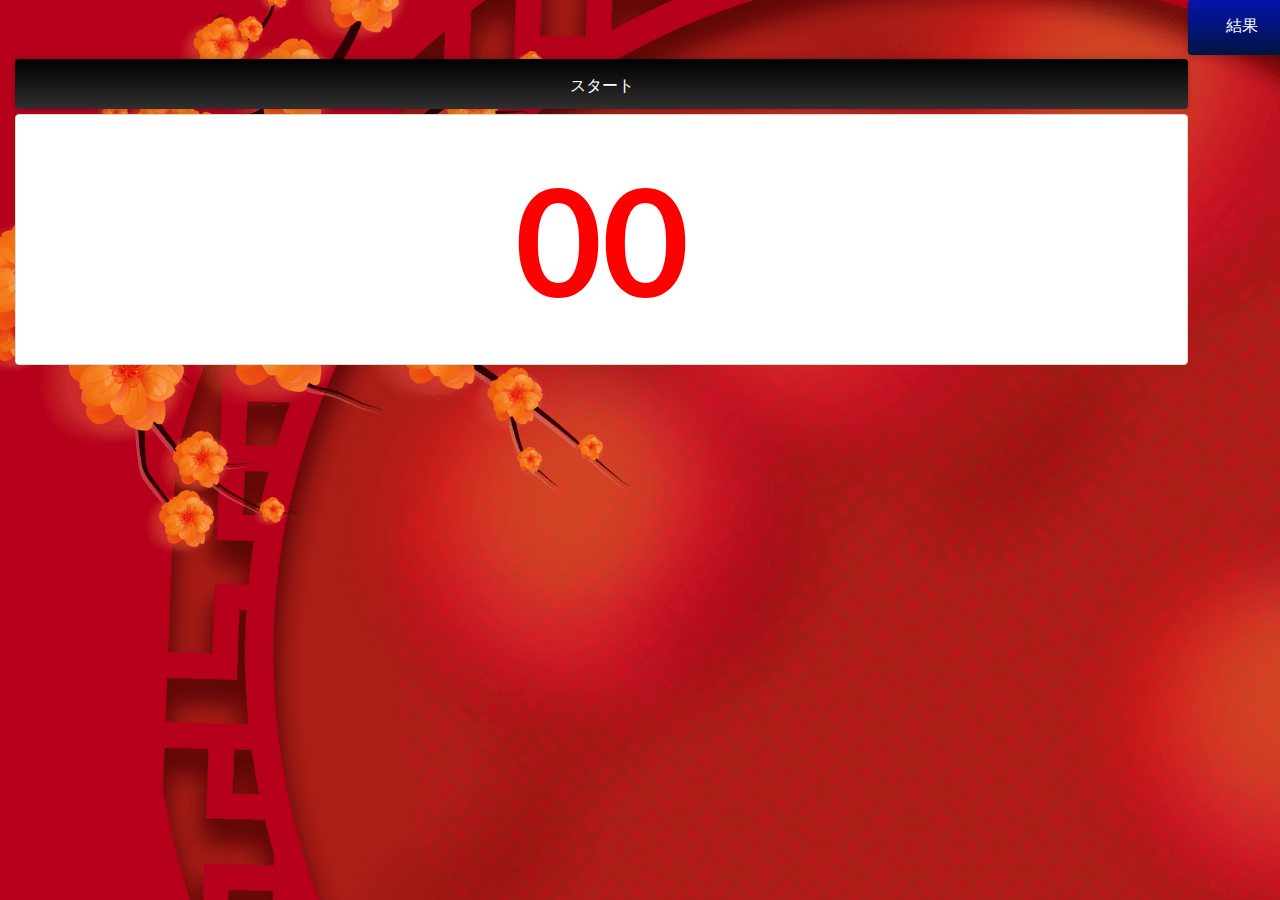
<file: Random.html>
<!DOCTYPE html>

<html lang="en">

<head>
    <meta charset="UTF-8" />
    <meta name="viewport" content="width=device-width, initial-scale=1.0" />
    <meta http-equiv="X-UA-Compatible" content="ie=edge" />
    <title>Random Number</title>

    <!-- bootstrap css file link -->
    <link rel="stylesheet" href="assets/css/bootstrap.min.css" />
    <link rel="stylesheet" href="assets/css/style.css?v=1.03" />
</head>

<body>
    <section class="">
        <div class="container-fluid">
            <div class="row">
                <div class="col-11">
                    <div class="col-lg-12" style="height: 100%; padding-top: 5%; border-color: #333">
                        <div class="frm-group">
                            <button style="
                    cursor: pointer;
                    width: 100%;
                    border-radius: 4px;
                    color: white;
                    background-image: -webkit-linear-gradient(
                      90deg,
                      #2f2f2f 0%,
                      #000000 100%,
                      rgb(0 0 0) 100%
                    );
                  " class="cmn-btn" id="randomizeBtn" onclick="generateRandom()">
                  スタート
                </button>
                        </div>
                        <div class="alert alert-success text-center hide" role="alert" id="output" style="
                  margin-top: 5px;
                  font-weight: bold;
                  background-color: #ffffff;
                  color: red;
                  font-size: 150px;
                ">
                            00
                        </div>
                    </div>
                </div>
                <div class="col-1">
                    <table border="1" id="table">
                        <div class="frm-group">
                            <p style="
                    cursor: pointer;
                    width: 100%;
                    border-radius: 4px;
                    color: white;
                    background-image: -webkit-linear-gradient(
                      90deg,
                      #021342 0%,
                      #0415ad 100%,
                      rgb(11, 4, 99) 100%
                    );
                  " class="cmn-btn" id="#">
                                結果
                            </p>
                        </div>
                        <tbody class="alert alert-success text-center hide" id="results-body" style="color: red; font-weight: bold; font-size: 35px; text-align: center;"></tbody>
                    </table>
                </div>
            </div>
        </div>
    </section>
    <script src="./script.js"></script>
    <!-- bootstrap js file link -->
    <script src="assets/js/bootstrap.min.js"></script>
    <!-- main js file link -->
    <!-- <script src="assets/js/main.js"></script> -->
</body>

</html>
</file>
<file: assets/css/style.css>
/* 
    Table of content
=========================
1)  header-section css
2)  banner-section css
3)  main-section css
4)  features-area css
5)  next-draw-area css
6)  step-section css
7)  buy-lotterty-section
8)  latest-lottery-result css
9)  top-jackpot-winner-section css
10) testimonial-section css
11) work-with-app-section css
12) affiliate-section css
13) payment-system-section css
14) blog-section css
15) inner-page-banner css
16) about-us-section css
17) counter-section css
18) choose-us-section css
19) team-section css
20) faq-section css
21) registration-block css
22) login-section css
23) subscribe-section css
24) apply-section css
25) check-lottery-section css
26) contact-section css
27) map-section css
28) error-section css
29) footer-section css
*/

@import url('reset.css');
@import url('global.css');

/* The popup form - hidden by default */

body {
    background-image: url("/img/background.png");
}

.form-container-close {
    text-align: right;
    margin-top: -10px;
    margin-right: -10px;
    height: 10px;
}

.form-close {
    background: #ff00005c;
    border: none;
    color: white;
    border-radius: 3px;
    font-weight: bold;
    padding: 3px 12px;
    z-index: 10000;
    width: 35px;
    cursor: pointer;
}

.form-popup {
    display: none;
    z-index: 99;
    position: fixed;
    width: 100vw;
    height: 100vh;
    background: rgb(0 0 0 / 74%);
    top: 0px;
    left: 0px;
    overflow: auto;
}


/* Add styles to the form container */

.form-container {
    margin: auto;
    width: 450px;
    margin-top: 7%;
    border-radius: 3px;
    background-color: #f1f1f1;
    padding: 10px;
}


/* Full-width input fields */

.form-container input[type=text],
.form-container input[type=password] {
    width: 100%;
    padding: 7px 15px;
    margin: 5px 0 22px 0;
    border: none;
    background: #f1f1f1;
}


/* When the inputs get focus, do something */

.form-container input[type=text]:focus,
.form-container input[type=password]:focus {
    background-color: #ddd;
    outline: none;
}


/* Set a style for the submit/login button */

.form-container .btn {
    background-color: #0f9915;
    color: white;
    padding: 7px 20px;
    border: none;
    cursor: pointer;
    width: 100%;
    margin-bottom: 10px;
    opacity: 0.8;
}


/* Add a red background color to the cancel button */

.form-container .cancel {
    background-color: red;
}


/* Add some hover effects to buttons */

.form-container .btn:hover,
.open-button:hover {
    opacity: 1;
}


/*desktop*/

@media (min-width: 1131px) {
    .form-container {
        width: 450px;
        margin-top: 20%;
        height: 180px;
    }
}


/*ipad*/

@media(max-width: 1130px) and (min-width: 767px) {
    .form-container {
        width: 450px;
        margin-top: 35%;
        height: 180px;
    }
}


/*phone*/

@media(max-width: 766px) {
    .form-container {
        width: 90%;
        margin-top: 45%;
        height: 180px;
    }
}


/*  header-section css start */

.header-section {
    background-color: #000000;
}


/* menu css  */

.header-bottom {
    background-color: transparent;
}

.navbar {
    padding: 0;
}

.site-logo,
.site-title {
    display: block;
    font-size: 36px;
    line-height: 1;
}

.site-title::first-letter {
    color: var(--main-color);
    font-weight: 700;
}

li.menu_has_children:after {
    position: absolute;
    content: "\f107";
    top: 30px;
    right: 2px;
    color: #ffffff;
    font-family: 'FontAwesome';
    z-index: -10;
    -webkit-transition: all 0.3s;
    -o-transition: all 0.3s;
    transition: all 0.3s;
    z-index: 2;
}

li.menu_has_children:hover:after {
    transform: rotate(-180deg);
    -webkit-transform: rotate(-180deg);
    -moz-transform: rotate(-180deg);
    -ms-transform: rotate(-180deg);
    -o-transform: rotate(-180deg);
}

.main-menu li {
    position: relative;
}

.main-menu>li:last-child .sub-menu {
    left: auto;
    right: 0;
}

.main-menu li a {
    text-transform: capitalize;
    font-weight: 600;
    padding: 15px 18px;
    display: inline-block;
    font-size: 16px;
    color: #ffffff;
    transition: all 0.3s;
    -webkit-transition: all 0.3s;
    -moz-transition: all 0.3s;
    -ms-transition: all 0.3s;
    -o-transition: all 0.3s;
}

.main-menu li a i {
    margin-right: 5px;
}

.main-menu li.active>a,
.main-menu li a:hover {
    color: var(--second-color);
}

.main-menu>li:last-child a {
    padding-right: 0;
}

.sub-menu {
    position: absolute;
    left: -20px;
    top: 125%;
    background-color: #ffffff;
    -webkit-box-shadow: 0px 18px 54px -8px rgba(0, 0, 0, 0.15);
    box-shadow: 0px 18px 54px -8px rgba(0, 0, 0, 0.15);
    width: 190px;
    z-index: 999;
    padding: 15px 0;
    transition: all 0.3s;
    -webkit-transition: all 0.3s;
    -moz-transition: all 0.3s;
    -ms-transition: all 0.3s;
    -o-transition: all 0.3s;
    opacity: 0;
    visibility: hidden;
    border-top: 2px solid var(--main-color);
}

.main-menu li:hover>.sub-menu {
    top: 100%;
    opacity: 1;
    visibility: visible;
}

.sub-menu li a {
    padding: 10px 30px;
    display: block;
    color: #333333;
}

.sub-menu li a:hover {
    background-color: rgba(40, 125, 253, 0.08);
}

.sub-menu li.menu_has_children:after {
    position: absolute;
    content: "\f105";
    top: 6px;
    right: 30px;
}

.sub-menu li .sub-menu {
    position: absolute;
    top: 0;
    left: 95%;
    opacity: 0;
    visibility: hidden;
    transition: all 0.3s;
    -webkit-transition: all 0.3s;
    -moz-transition: all 0.3s;
    -ms-transition: all 0.3s;
    -o-transition: all 0.3s;
}

.sub-menu li:hover .sub-menu {
    opacity: 1;
    visibility: visible;
    left: 100%;
    top: 0;
}

.navbar-toggler {
    position: relative;
    display: inline-block;
    padding: 15px 20px;
    border-radius: 0;
    -webkit-border-radius: 0;
    -moz-border-radius: 0;
    -ms-border-radius: 0;
    -o-border-radius: 0;
    border: none;
}

.navbar-toggler:focus {
    outline: none;
    border: none;
}

.menu-toggle {
    position: relative;
    display: block;
    width: 35px;
    height: 20px;
    background: transparent;
    border-top: 2px solid #ffffff;
    border-bottom: 2px solid #ffffff;
    color: var(--primary-color);
    font-size: 0;
    -webkit-transition: all 0.25s ease-in-out;
    -o-transition: all 0.25s ease-in-out;
    transition: all 0.25s ease-in-out;
}

.menu-toggle:before,
.menu-toggle:after {
    content: '';
    display: block;
    width: 100%;
    height: 2px;
    position: absolute;
    top: 50%;
    left: 50%;
    background: #ffffff;
    -webkit-transform: translate(-50%, -50%);
    -ms-transform: translate(-50%, -50%);
    transform: translate(-50%, -50%);
    transition: -webkit-transform 0.25s ease-in-out;
    -webkit-transition: -webkit-transform 0.25s ease-in-out;
    -o-transition: -webkit-transform 0.25s ease-in-out;
    transition: transform 0.25s ease-in-out;
    -moz-transition: -webkit-transform 0.25s ease-in-out;
    -ms-transition: -webkit-transform 0.25s ease-in-out;
}

span.is-active {
    border-color: transparent;
}

span.is-active:before {
    -webkit-transform: translate(-50%, -50%) rotate(45deg);
    -ms-transform: translate(-50%, -50%) rotate(45deg);
    transform: translate(-50%, -50%) rotate(45deg);
}

span.is-active:after {
    -webkit-transform: translate(-50%, -50%) rotate(-45deg);
    -ms-transform: translate(-50%, -50%) rotate(-45deg);
    transform: translate(-50%, -50%) rotate(-45deg);
}

span.menu-toggle:hover {
    color: #ffffff;
}

span.is-active {
    border-color: transparent;
}

span.is-active:before {
    -webkit-transform: translate(-50%, -50%) rotate(45deg);
    -ms-transform: translate(-50%, -50%) rotate(45deg);
    transform: translate(-50%, -50%) rotate(45deg);
}

span.is-active:after {
    -webkit-transform: translate(-50%, -50%) rotate(-45deg);
    -ms-transform: translate(-50%, -50%) rotate(-45deg);
    transform: translate(-50%, -50%) rotate(-45deg);
}


/* header-section css end */


/* banner-section css start */

.banner-section {
    position: relative;
}

.banner-section::before {
    position: absolute;
    content: '';
    top: 0;
    left: 0;
    width: 100%;
    height: 100%;
    background-image: -moz-linear-gradient( 90deg, rgb(30, 60, 114) 1%, rgb(42, 82, 152) 100%);
    background-image: -webkit-linear-gradient( 90deg, #dc3545 1%, #000000 100%);
    background-image: -ms-linear-gradient( 90deg, rgb(30, 60, 114) 1%, rgb(42, 82, 152) 100%);
    -webkit-clip-path: ellipse(86% 75% at 38% 75%);
    clip-path: ellipse(61% 75% at 50% 76%);
    transform: rotate(180deg);
    -webkit-transform: rotate(180deg);
    -moz-transform: rotate(180deg);
    -ms-transform: rotate(180deg);
    -o-transform: rotate(180deg);
    z-index: -10;
}

.main-block {
    display: none;
}

.banner-content {
    padding: 110px 0;
}

.banner-content .top-title {
    color: #ffffff;
    font-size: 30px;
    text-transform: capitalize;
}

.banner-content .title {
    color: #ffffff;
    font-size: 52px;
    text-transform: capitalize;
    margin-top: 10px;
}

.banner-content p {
    color: #ececec;
    font-size: 20px;
    margin-top: 20px;
}

.banner-content .btn-area {
    margin-top: 45px;
}

.banner-content .play-btn {
    margin-left: 15px;
}

.banner-image {
    position: absolute;
    top: 95px;
    right: 205px;
    width: 635px;
    height: 653px;
}

.banner-image div[class*="element"] {
    position: absolute;
    opacity: 0;
    transition-duration: 0.7s;
}

.banner-image .element-1 {
    top: 90px;
    left: -46px;
    transition-delay: 1.7s;
}

.banner-image .element-2 {
    top: 93px;
    left: 220px;
    transition-delay: .7s;
}

.banner-image .element-3 {
    top: 345px;
    left: 30px;
    transition-delay: 1s;
}

.banner-image .element-4 {
    bottom: -5px;
    left: 0;
    transition-delay: 1.7s;
}

.banner-image .element-5 {
    top: 80px;
    right: 86px;
    transition-delay: 1.7s;
}

.banner-image .element-6 {
    top: 40px;
    right: 65px;
    transition-delay: 1s;
}

.banner-image .element-7 {
    top: 10px;
    right: 44px;
    transition-delay: 1.5s;
}

.banner-image .element-8 {
    top: 0;
    left: 20px;
    transition-delay: 1.2s;
}

.banner-image .element-9 {
    top: 20px;
    right: 85px;
    transition-delay: 1s;
}

.banner-image.active div[class*="element"] {
    opacity: 1;
}

.banner-image.active .element-1 {
    top: 113px;
    left: -46px;
    z-index: 1;
}

.banner-image.active .element-2 {
    top: 93px;
    left: 201px;
    z-index: 6;
}

.element-hungnh {
    margin-top: 110px;
}

.banner-image.active .element-3 {
    top: 345px;
    left: -18px;
    z-index: 1;
}

.banner-image.active .element-4 {
    bottom: -5px;
    left: 15px;
    z-index: 1;
}

.banner-image.active .element-5 {
    top: 32px;
    right: 86px;
    z-index: 5;
}

.banner-image.active .element-6 {
    top: 68px;
    right: 65px;
    z-index: 2;
}

.banner-image.active .element-7 {
    top: 48px;
    right: 44px;
    z-index: 1;
}

.banner-image.active .element-8 {
    top: 0;
    left: 0;
    z-index: 9;
}

.banner-image.active .element-9 {
    top: 20px;
    right: 125px;
    z-index: 1;
}


/* banner-section css end */


/*========================
 main-section css start
 =========================*/

.main-section {
    position: relative;
    overflow: hidden;
}

.main-section .element-right {
    position: absolute;
    top: 0;
    right: -12%;
    opacity: 0;
    transition: all 0.5s;
    -webkit-transition: all 0.5s;
    -moz-transition: all 0.5s;
    -ms-transition: all 0.5s;
    -o-transition: all 0.5s;
}

.main-section .element-right.active {
    right: 0;
    opacity: 1;
}


/* features-area css start */

.features-area {
    padding-top: 130px;
    padding-bottom: 115px;
    position: relative;
}

.features-area .element-left {
    position: absolute;
    top: 0;
    left: -10%;
    opacity: 0;
    transition: all 0.3s;
    -webkit-transition: all 0.3s;
    -moz-transition: all 0.3s;
    -ms-transition: all 0.3s;
    -o-transition: all 0.3s;
}

.features-area .element-left.active {
    left: 0;
    opacity: 1;
}

.features-area .section-header {
    margin-bottom: 45px;
}

.features-item .icon {
    font-size: 52px;
}

.features-item .icon img {
    height: 60px;
}

.features-item .content {
    margin-top: 10px;
}

.features-item .content .title {
    text-transform: capitalize;
}


/* features-area css end */


/* next-draw-area css start */

.next-draw-area {
    padding-top: 145px;
    padding-bottom: 265px;
    position: relative;
}

.next-draw-area .element-left .main-thumb {
    display: none;
}

.next-draw-area .element-left {
    width: 810px;
    height: 678px;
    position: absolute;
    top: 25px;
    left: 0;
}

.next-draw-area .element-left div[class*="el"] {
    position: absolute;
}

.next-draw-area .element-left .el-1 {
    top: 0;
    left: 0;
}

.next-draw-area .element-left .el-2 {
    left: 55px;
    top: 15px;
    animation: elementFlow 2s infinite;
    -webkit-animation: elementFlow 2s infinite;
}

@keyframes elementFlow {
    0% {
        opacity: 1;
        transform: scale(1);
        -webkit-transform: scale(1);
        -moz-transform: scale(1);
        -ms-transform: scale(1);
        -o-transform: scale(1);
    }
    75% {
        opacity: 0.8;
        transform: scale(0.9);
        -webkit-transform: scale(0.9);
        -moz-transform: scale(0.9);
        -ms-transform: scale(0.9);
        -o-transform: scale(0.9);
    }
    100% {
        opacity: 1;
        transform: scale(1);
        -webkit-transform: scale(1);
        -moz-transform: scale(1);
        -ms-transform: scale(1);
        -o-transform: scale(1);
    }
}

.next-draw-area .element-left .el-3 {
    left: 290px;
    top: 0;
    animation: elementFlow2 2s infinite;
    -webkit-animation: elementFlow2 2s infinite;
}

@keyframes elementFlow2 {
    0% {
        opacity: 1;
        transform: scale(1);
        -webkit-transform: scale(1);
        -moz-transform: scale(1);
        -ms-transform: scale(1);
        -o-transform: scale(1);
    }
    75% {
        opacity: 0.8;
        transform: scale(0.9);
        -webkit-transform: scale(0.9);
        -moz-transform: scale(0.9);
        -ms-transform: scale(0.9);
        -o-transform: scale(0.9);
    }
    100% {
        opacity: 1;
        transform: scale(1);
        -webkit-transform: scale(1);
        -moz-transform: scale(1);
        -ms-transform: scale(1);
        -o-transform: scale(1);
    }
}

.next-draw-area .element-left .el-4 {
    right: 30px;
    bottom: 175px;
    z-index: 2;
    animation: blockBounce 2s infinite;
    -webkit-animation: blockBounce 2s infinite;
}

@keyframes blockBounce {
    0% {
        bottom: 175px;
    }
    25% {
        bottom: 185px;
    }
    50% {
        bottom: 195px;
    }
    75% {
        bottom: 185px;
    }
    100% {
        bottom: 175px;
    }
}

.next-draw-area .element-left .el-5 {
    right: 25px;
    bottom: 150px;
    z-index: 1;
    animation: shadowPluse 2s infinite;
    -webkit-animation: shadowPluse 2s infinite;
}

@keyframes shadowPluse {
    0% {
        transform: scale(1);
        -webkit-transform: scale(1);
        -moz-transform: scale(1);
        -ms-transform: scale(1);
        -o-transform: scale(1);
    }
    25% {
        transform: scale(0.9);
        -webkit-transform: scale(0.9);
        -moz-transform: scale(0.9);
        -ms-transform: scale(0.9);
        -o-transform: scale(0.9);
    }
    50% {
        transform: scale(0.8);
        -webkit-transform: scale(0.8);
        -moz-transform: scale(0.8);
        -ms-transform: scale(0.8);
        -o-transform: scale(0.8);
    }
    75% {
        transform: scale(0.9);
        -webkit-transform: scale(0.9);
        -moz-transform: scale(0.9);
        -ms-transform: scale(0.9);
        -o-transform: scale(0.9);
    }
    100% {
        transform: scale(1);
        -webkit-transform: scale(1);
        -moz-transform: scale(1);
        -ms-transform: scale(1);
        -o-transform: scale(1);
    }
}

.next-draw-area .element-left .el-6 {
    right: 195px;
    bottom: 60px;
    z-index: 2;
    animation: ringRounded 2s infinite;
    -webkit-animation: ringRounded 2s infinite;
}

@keyframes ringRounded {
    0% {
        transform: rotate(0deg);
        -webkit-transform: rotate(0deg);
        -moz-transform: rotate(0deg);
        -ms-transform: rotate(0deg);
        -o-transform: rotate(0deg);
    }
    100% {
        transform: rotate(360deg);
        -webkit-transform: rotate(360deg);
        -moz-transform: rotate(360deg);
        -ms-transform: rotate(360deg);
        -o-transform: rotate(360deg);
    }
}

.next-draw-area .element-left .el-7 {
    right: 204px;
    bottom: 34px;
    z-index: 1;
}

.next-draw-area .element-left .el-8 {
    left: 265px;
    bottom: 45px;
    z-index: 2;
    animation: blockBounce2 1.5s infinite;
    -webkit-animation: blockBounce2 1.5s infinite;
}

@keyframes blockBounce2 {
    0% {
        bottom: 45px;
    }
    25% {
        bottom: 55px;
    }
    50% {
        bottom: 65px;
    }
    75% {
        bottom: 55px;
    }
    100% {
        bottom: 45px;
    }
}

.next-draw-area .element-left .el-9 {
    left: 271px;
    bottom: 30px;
    z-index: 1;
    animation: shadowPluse2 1.5s infinite;
    -webkit-animation: shadowPluse2 1.5s infinite;
}

@keyframes shadowPluse2 {
    0% {
        transform: scale(1);
        -webkit-transform: scale(1);
        -moz-transform: scale(1);
        -ms-transform: scale(1);
        -o-transform: scale(1);
    }
    25% {
        transform: scale(0.9);
        -webkit-transform: scale(0.9);
        -moz-transform: scale(0.9);
        -ms-transform: scale(0.9);
        -o-transform: scale(0.9);
    }
    50% {
        transform: scale(0.8);
        -webkit-transform: scale(0.8);
        -moz-transform: scale(0.8);
        -ms-transform: scale(0.8);
        -o-transform: scale(0.8);
    }
    75% {
        transform: scale(0.9);
        -webkit-transform: scale(0.9);
        -moz-transform: scale(0.9);
        -ms-transform: scale(0.9);
        -o-transform: scale(0.9);
    }
    100% {
        transform: scale(1);
        -webkit-transform: scale(1);
        -moz-transform: scale(1);
        -ms-transform: scale(1);
        -o-transform: scale(1);
    }
}

.next-draw-area .element-right-top {
    position: absolute;
    top: 0;
    right: 130px;
}

.next-draw-area .element-right-bottom {
    position: absolute;
    right: 160px;
    bottom: 0;
}

.next-draw-content p {
    margin-top: 30px;
}

.nex-jackpot {
    margin-top: 45px;
    padding: 30px 30px;
    background-color: #ffffff;
    box-shadow: 0px 0px 15px 0px rgba(0, 0, 0, 0.2);
    border-radius: 4px;
    -webkit-border-radius: 4px;
    -moz-border-radius: 4px;
    -ms-border-radius: 4px;
    -o-border-radius: 4px;
}

.nex-jackpot .title {
    text-transform: capitalize;
    margin-bottom: 10px;
}

.nex-jackpot .title .next-jackpot-amount {
    font-family: var(--heading-font);
    color: var(--heading-color);
    font-size: 24px;
    font-weight: 700;
    margin-left: 30px;
}

#clock div {
    text-align: center;
    display: inline-block;
    vertical-align: middle;
    border-radius: 5px;
    -webkit-border-radius: 5px;
    -moz-border-radius: 5px;
    -ms-border-radius: 5px;
    -o-border-radius: 5px;
    width: 75px;
}

#clock div+div {
    margin-left: 5px;
}

#clock div span {
    font-size: 30px;
    color: #000;
    font-family: var(--heading-font);
    font-weight: 600;
    display: inline-block;
}

#clock div p {
    font-size: 16px;
    color: #434b52;
}

.next-jackpot-wrapper .btn-area .cmn-btn {
    width: 140px;
}


/* next-draw-area css end */


/* step-section css start */

.step-section {
    padding-top: 141px;
    padding-bottom: 130px;
    position: relative;
}

.step-section .element-left {
    position: absolute;
    top: 0;
    left: 0;
}

.step-item {
    padding: 30px 30px 30px 115px;
    background-color: #ffffff;
    box-shadow: 0 0 15px -1px rgba(0, 0, 0, 0.15);
    position: relative;
    margin-left: 15px;
    z-index: 9;
}

.item-number {
    position: absolute;
    top: 50%;
    left: -15px;
    width: 95px;
    height: 110px;
    margin-top: -55px;
    z-index: 99;
    background-image: -moz-linear-gradient( 90deg, rgb(1, 141, 239) 0%, rgb(0, 184, 234) 100%, rgb(255, 237, 0) 100%);
    background-image: -webkit-linear-gradient( 90deg, rgb(1, 141, 239) 0%, rgb(0, 184, 234) 100%, rgb(255, 237, 0) 100%);
    background-image: -ms-linear-gradient( 90deg, rgb(1, 141, 239) 0%, rgb(0, 184, 234) 100%, rgb(255, 237, 0) 100%);
    text-align: center;
    line-height: 110px;
    font-family: var(--heading-font);
    font-weight: 700;
    font-size: 24px;
    color: #ffffff;
    box-shadow: 0 0 15px -2px rgba(0, 0, 0, 0.15);
    border-radius: 0 5px 5px 0;
    -webkit-border-radius: 0 5px 5px 0;
    -moz-border-radius: 0 5px 5px 0;
    -ms-border-radius: 0 5px 5px 0;
    -o-border-radius: 0 5px 5px 0;
    transition: all 0.3s;
    -webkit-transition: all 0.3s;
    -moz-transition: all 0.3s;
    -ms-transition: all 0.3s;
    -o-transition: all 0.3s;
}

.step-section .row div[class*="col"]:nth-child(2) .step-item .item-number {
    background-image: -moz-linear-gradient( 90deg, rgb(0, 184, 234) 0%, rgb(255, 44, 156) 0%, rgb(255, 94, 167) 100%);
    background-image: -webkit-linear-gradient( 90deg, rgb(0, 184, 234) 0%, rgb(255, 44, 156) 0%, rgb(255, 94, 167) 100%);
    background-image: -ms-linear-gradient( 90deg, rgb(0, 184, 234) 0%, rgb(255, 44, 156) 0%, rgb(255, 94, 167) 100%);
}

.step-section .row div[class*="col"]:nth-child(2) .step-item .item-number::before {
    border-top-color: #850047;
}

.step-section .row div[class*="col"]:nth-child(2) .step-item .item-number::after {
    border-top-color: #850047;
}

.step-section .row div[class*="col"]:nth-child(3) .step-item .item-number {
    background-image: -moz-linear-gradient( 90deg, rgb(249, 136, 34) 0%, rgb(255, 168, 52) 100%, rgb(253, 218, 0) 100%);
    background-image: -webkit-linear-gradient( 90deg, rgb(249, 136, 34) 0%, rgb(255, 168, 52) 100%, rgb(253, 218, 0) 100%);
    background-image: -ms-linear-gradient( 90deg, rgb(249, 136, 34) 0%, rgb(255, 168, 52) 100%, rgb(253, 218, 0) 100%);
}

.step-section .row div[class*="col"]:nth-child(3) .step-item .item-number::before {
    border-top-color: #855d00;
}

.step-section .row div[class*="col"]:nth-child(3) .step-item .item-number::after {
    border-top-color: #855d00;
}

.item-number::before {
    position: absolute;
    content: '';
    top: -15px;
    left: 0px;
    width: 0;
    height: 0;
    border-top: 15px solid #0652dd;
    border-left: 15px solid transparent;
    border-bottom: 0px solid transparent;
    transform: rotate(90deg);
    -webkit-transform: rotate(90deg);
    -moz-transform: rotate(90deg);
    -ms-transform: rotate(90deg);
    -o-transform: rotate(90deg);
}

.item-number::after {
    position: absolute;
    content: '';
    bottom: -15px;
    left: 0px;
    width: 0;
    height: 0;
    border-top: 15px solid #0652dd;
    border-left: 15px solid transparent;
    border-bottom: 0px solid transparent;
    transform: rotate(0deg);
    -webkit-transform: rotate(0deg);
    -moz-transform: rotate(0deg);
    -ms-transform: rotate(0deg);
    -o-transform: rotate(0deg);
}

.step-item .icon {
    font-size: 68px;
}

.step-section .row div[class*="col"]:nth-child(1) .step-item .icon {
    color: #0652dd;
}

.step-section .row div[class*="col"]:nth-child(2) .step-item .icon {
    color: #ff2c9c;
}

.step-section .row div[class*="col"]:nth-child(3) .step-item .icon {
    color: #ffa434;
}

.step-item .content .title {
    text-transform: capitalize;
}


/* step-section css end */


/*========================
 main-section css end
 =========================*/


/* buy-lotterty-section css start */

.select-number-area {
    padding: 30px 30px;
    padding-bottom: 3px;
    background-color: rgb(244, 244, 252);
    box-shadow: 0px 0px 15px 0px rgba(0, 0, 0, 0.2);
    border-radius: 4px;
    -webkit-border-radius: 4px;
    -moz-border-radius: 4px;
    -ms-border-radius: 4px;
    -o-border-radius: 4px;
}

.select-number-area .title {
    text-transform: capitalize;
    margin-bottom: 1px;
    text-align: center;
}

.number-list {
    display: -ms-flexbox;
    display: flex;
    -ms-flex-wrap: wrap;
    flex-wrap: wrap;
    margin: -3px -3px;
    justify-content: center;
}

.number-list li {
    width: 36px;
    height: 36px;
    margin: 3px 3px;
    background-color: var(--main-color);
    color: #ffffff;
    text-align: center;
    cursor: pointer;
    line-height: 36px;
    border-radius: 3px;
    -webkit-border-radius: 3px;
    -moz-border-radius: 3px;
    -ms-border-radius: 3px;
    -o-border-radius: 3px;
}

.number-list li.active {
    background-color: var(--second-color);
}

.select-number-area .btn-area {
    text-align: center;
    margin: 30px -10px 0 -10px;
}

.select-number-area .btn-area button {
    margin: 0 10px;
}

.number-selected-area .checkbox span:not(.cr) {
    margin: 0 15px;
    position: relative;
    font-weight: 500;
}

.number-selected-area .checkbox span.system {
    margin-left: 0;
}

.number-selected-area .checkbox span:not(.cr)::before {
    position: absolute;
    content: "\f068";
    font-family: 'FontAwesome';
    top: 10px;
    right: -20px;
    font-size: 7px;
}

.number-selected-area .checkbox span:last-child::before {
    display: none;
}

.selected-number-box {
    background-color: rgb(244, 244, 252);
    box-shadow: 0px 0px 15px 0px rgba(0, 0, 0, 0.2);
    padding: 30px 30px;
    margin-top: 30px;
    width: 70%;
    border-radius: 4px;
    -webkit-border-radius: 4px;
    -moz-border-radius: 4px;
    -ms-border-radius: 4px;
    -o-border-radius: 4px;
}

.selected-number-list {
    display: -ms-flexbox;
    display: flex;
    -ms-flex-wrap: wrap;
    flex-wrap: wrap;
    margin: -3px -3px;
    justify-content: center;
}

.selected-number-list li {
    width: 36px;
    height: 36px;
    margin: 3px 3px;
    background-color: var(--main-color);
    color: #ffffff;
    text-align: center;
    cursor: pointer;
    line-height: 36px;
    border-radius: 3px;
    -webkit-border-radius: 3px;
    -moz-border-radius: 3px;
    -ms-border-radius: 3px;
    -o-border-radius: 3px;
}

.number-selected-area .btn-area {
    margin-top: 30px;
    margin-left: -10px;
    margin-right: -10px;
}

.number-selected-area .btn-area .cmn-btn {
    margin: 0 10px;
}


/* buy-lotterty-section css end */


/* latest-lottery-result css start */

.lottery-result-table-area {
    border: 1px solid #ececec;
    overflow: hidden;
    border-radius: 5px;
    -webkit-border-radius: 5px;
    -moz-border-radius: 5px;
    -ms-border-radius: 5px;
    -o-border-radius: 5px;
}

.number-result-list {
    display: -ms-flexbox;
    display: flex;
    -ms-flex-wrap: wrap;
    flex-wrap: wrap;
    margin: -3px -3px;
    justify-content: center;
}

.number-result-list li {
    width: 36px;
    height: 36px;
    margin: 3px 3px;
    background-color: var(--main-color);
    color: #ffffff;
    text-align: center;
    line-height: 36px;
    border-radius: 3px;
    -webkit-border-radius: 3px;
    -moz-border-radius: 3px;
    -ms-border-radius: 3px;
    -o-border-radius: 3px;
}

.latest-lottery-result table thead th {
    text-transform: capitalize;
    padding: 10px 15px;
    text-align: center;
    background-color: var(--main-color);
    color: #ffffff;
}

.latest-lottery-result table thead th+th {
    border-left: 1px solid rgba(236, 236, 236, 0.2);
}

.latest-lottery-result table tbody tr:nth-child(odd) {
    background-color: #f8f8f8;
}

.latest-lottery-result table tbody tr:nth-child(even) {
    background-color: #ffffff;
}

.latest-lottery-result table tbody td {
    padding: 20px 15px;
    text-align: center;
    color: #434b52;
}

.latest-lottery-result table tbody td+td {
    border-left: 1px solid #ececec;
}

.lottery-result-table-area~.btn-area {
    margin-top: 30px;
    margin-left: auto;
}

#show[disabled] {
    position: relative;
    font-size: 0;
    cursor: not-allowed;
}

#show[disabled]::before {
    position: absolute;
    content: "Ar data nai";
    font-size: 16px;
    left: 50%;
    transform: translateX(-50%);
    -webkit-transform: translateX(-50%);
    -moz-transform: translateX(-50%);
    -ms-transform: translateX(-50%);
    -o-transform: translateX(-50%);
}


/* latest-lottery-result css end */


/* top-jackpot-winner-section css start */

.winner-single {
    margin-bottom: 30px;
}

.winner-single .thumb {
    position: relative;
    max-width: 258px;
    max-height: 222px;
    overflow: hidden;
    display: inline-block;
    -webkit-mask-repeat: no-repeat;
    mask-repeat: no-repeat;
    -webkit-mask-size: 100% 100%;
    mask-size: 100% 100%;
    -webkit-mask-image: url('../images/winner-img-shape.png');
    mask-image: url('../images/winner-img-shape.png');
    -webkit-mask-position: center center;
    mask-position: center center;
}

.winner-single .thumb::before {
    position: absolute;
    content: '';
    top: 0;
    left: 0;
    width: 100%;
    height: 100%;
    background-color: #000000;
    opacity: 0;
    transition: all 0.3s;
    -webkit-transition: all 0.3s;
    -moz-transition: all 0.3s;
    -ms-transition: all 0.3s;
    -o-transition: all 0.3s;
}

.winner-single:hover .thumb::before {
    opacity: 0.35;
}

.winner-single .thumb::after {
    position: absolute;
    content: '';
    bottom: 0;
    left: 0;
    background-image: url('../images/winner-img-shape2.png');
    width: 100%;
    height: 0;
    transition: all 0.3s;
    -webkit-transition: all 0.3s;
    -moz-transition: all 0.3s;
    -ms-transition: all 0.3s;
    -o-transition: all 0.3s;
    transition-delay: 0.3s;
}

.winner-single:hover .thumb::after {
    transition-delay: 0.3s;
    height: 50%;
}

.winner-single .content {
    margin-top: 10px;
}

.winner-single .content .name {
    text-transform: capitalize;
}

.winner-single .thumb .social-links {
    position: absolute;
    bottom: -50px;
    left: 50%;
    z-index: 9;
    transform: translateX(-50%);
    -webkit-transform: translateX(-50%);
    -moz-transform: translateX(-50%);
    -ms-transform: translateX(-50%);
    -o-transform: translateX(-50%);
    transition: all 0.3s;
    -webkit-transition: all 0.3s;
    -moz-transition: all 0.3s;
    -ms-transition: all 0.3s;
    -o-transition: all 0.3s;
}

.winner-single:hover .thumb .social-links {
    bottom: 10px;
    transition-delay: 0.6s;
}

.winner-single .thumb .social-links li a {
    display: block;
    padding: 5px 5px;
}

.winner-single .thumb .social-links li a:hover {
    color: #ffffff;
}


/* top-jackpot-winner-section css end */


/* testimonial-section css start */

.testimonial-section {
    position: relative;
}

.testimonial-section .elements-wrapper {
    position: absolute;
    top: 150px;
    left: 5px;
    width: 405px;
    height: 515px;
}

.testimonial-section .elements-wrapper div[class*="element"] {
    position: absolute;
    left: 50%;
    background-image: -moz-linear-gradient( 90deg, rgb(30, 60, 114) 1%, rgb(42, 82, 152) 100%);
    background-image: -webkit-linear-gradient( 90deg, rgb(30, 60, 114) 1%, rgb(42, 82, 152) 100%);
    background-image: -ms-linear-gradient( 90deg, rgb(30, 60, 114) 1%, rgb(42, 82, 152) 100%);
    opacity: 0.102;
    transform: translateX(-50%) rotate(45deg);
    -webkit-transform: translateX(-50%) rotate(45deg);
    -moz-transform: translateX(-50%) rotate(45deg);
    -ms-transform: translateX(-50%) rotate(45deg);
    -o-transform: translateX(-50%) rotate(45deg);
    border-radius: 25px;
    -webkit-border-radius: 25px;
    -moz-border-radius: 25px;
    -ms-border-radius: 25px;
    -o-border-radius: 25px;
    transition: all 0.5s;
    -webkit-transition: all 0.5s;
    -moz-transition: all 0.5s;
    -ms-transition: all 0.5s;
    -o-transition: all 0.5s;
}

.testimonial-section .elements-wrapper .element-1 {
    width: 124px;
    height: 124px;
    top: 0;
}

.testimonial-section .elements-wrapper .element-2 {
    width: 200px;
    height: 200px;
    top: 0;
}

.testimonial-section .elements-wrapper .element-3 {
    width: 315px;
    height: 315px;
    top: 0;
}

.testimonial-section .elements-wrapper.active .element-2 {
    top: 45px;
}

.testimonial-section .elements-wrapper.active .element-3 {
    top: 135px;
}

.testimonial-section .section-header {
    margin-bottom: 45px;
}

.testimonial-single {
    margin: 15px 15px;
    padding: 30px 30px;
    background-color: rgb(255, 255, 255);
    box-shadow: 0px 0px 7px 0px rgba(0, 158, 239, 0.35);
    border-radius: 4px;
    -webkit-border-radius: 4px;
    -moz-border-radius: 4px;
    -ms-border-radius: 4px;
    -o-border-radius: 4px;
}

.testimonial-single .thumb2 {
    width: 25%;
    height: 25%;
    overflow: hidden;
    margin: auto;
}

.testimonial-single .thumb {
    width: 60px;
    height: 60px;
    overflow: hidden;
    border-radius: 50%;
    -webkit-border-radius: 50%;
    -moz-border-radius: 50%;
    -ms-border-radius: 50%;
    -o-border-radius: 50%;
}

.testimonial-single .details {
    padding-left: 30px;
}

.testimonial-single .details .name {
    text-transform: capitalize;
}

.testimonial-single .details .designation {
    font-size: 14px;
    color: var(--second-color);
    text-transform: capitalize;
}

.testimonial-single .content {
    margin-top: 20px;
}

.testimonial-section .owl-stage-outer {
    padding-bottom: 30px;
}

.testimonial-section .owl-dots {
    display: flex;
    justify-content: center;
    align-items: center;
}

.testimonial-section .owl-dots .owl-dot {
    margin: 0 5px;
}

.testimonial-section .owl-dots button.owl-dot span {
    width: 7px;
    height: 7px;
    display: block;
    background-color: #666666;
    border-radius: 999px;
    -webkit-border-radius: 999px;
    -moz-border-radius: 999px;
    -ms-border-radius: 999px;
    -o-border-radius: 999px;
    transition: all 0.3s;
    -webkit-transition: all 0.3s;
    -moz-transition: all 0.3s;
    -ms-transition: all 0.3s;
    -o-transition: all 0.3s;
}

.testimonial-section .owl-dots button.owl-dot.active span {
    width: 25px;
    background-color: var(--second-color);
}


/* testimonial-section css end */


/* work-with-app-section css start */

.work-with-app-section {
    position: relative;
}

.work-with-app-section .element-shape {
    position: absolute;
    top: -15px;
    right: 0;
}

.element-tablet {
    position: absolute;
    top: 225px;
    right: 0;
}

.element-phone {
    position: absolute;
    top: 225px;
    right: 605px;
}

.work-with-app-item {
    margin-top: 30px;
}

.work-with-app-item {
    padding: 30px 30px;
    align-items: center;
    border: 1px solid #cccccc;
    background-color: #ffffff;
    border-radius: 5px;
    -webkit-border-radius: 5px;
    -moz-border-radius: 5px;
    -ms-border-radius: 5px;
    -o-border-radius: 5px;
    transition: all 0.3s;
    -webkit-transition: all 0.3s;
    -moz-transition: all 0.3s;
    -ms-transition: all 0.3s;
    -o-transition: all 0.3s;
}

.work-with-app-item:hover {
    border-color: transparent;
    background-color: rgb(255, 255, 255);
    box-shadow: 0px 0px 7px 0px rgba(0, 158, 239, 0.35);
}

.work-with-app-item .icon {
    width: 60px;
    height: 60px;
    text-align: center;
    line-height: 60px;
    font-size: 36px;
    background-color: #ffffff;
    color: var(--second-color);
    box-shadow: 0px 0px 15px 0px rgba(0, 156, 239, 0.2);
    border-radius: 50%;
    -webkit-border-radius: 50%;
    -moz-border-radius: 50%;
    -ms-border-radius: 50%;
    -o-border-radius: 50%;
    transition: all 0.3s;
    -webkit-transition: all 0.3s;
    -moz-transition: all 0.3s;
    -ms-transition: all 0.3s;
    -o-transition: all 0.3s;
}

.work-with-app-item:hover .icon {
    background-color: var(--second-color);
    color: #ffffff;
    animation: jello 700ms ease;
    -webkit-animation: jello 700ms ease;
}

.work-with-app-item .content {
    -ms-flex: 0 0 calc(100% - 60px);
    flex: 0 0 calc(100% - 60px);
    max-width: calc(100% - 60px);
    padding-left: 20px;
}

.work-with-app-section .btn-area {
    margin-top: 30px;
}

.work-with-app-section .btn-area a+a {
    margin-left: 30px;
}


/* work-with-app-section css end */


/* affiliate-section css start */

.affiliate-section {
    position: relative;
}

.affiliate-section .element-shape {
    position: absolute;
    top: 0;
    left: 0;
}

.affiliate-item {
    margin-top: 30px;
}

.affiliate-item .icon {
    -ms-flex: 0 0 50px;
    flex: 0 0 50px;
    width: 50px;
    min-width: 50px;
    max-width: 50px;
    height: 50px;
    min-height: 50px;
    background-color: var(--main-color);
    text-align: center;
    line-height: 50px;
    font-size: 30px;
    color: #ffffff;
    border-radius: 3px;
    -webkit-border-radius: 3px;
    -moz-border-radius: 3px;
    -ms-border-radius: 3px;
    -o-border-radius: 3px;
    transition: all 0.3s;
    -webkit-transition: all 0.3s;
    -moz-transition: all 0.3s;
    -ms-transition: all 0.3s;
    -o-transition: all 0.3s;
}

.affiliate-item:hover .icon {
    background-color: var(--second-color);
    border-radius: 50%;
    -webkit-border-radius: 50%;
    -moz-border-radius: 50%;
    -ms-border-radius: 50%;
    -o-border-radius: 50%;
}

.affiliate-item .content {
    -ms-flex: 0 0 calc(100% - 50px);
    flex: 0 0 calc(100% - 50px);
    max-width: calc(100% - 50px);
    padding: 0 30px;
}

.affiliate-item .content .title a {
    text-transform: capitalize;
    transition: all 0.3s;
    -webkit-transition: all 0.3s;
    -moz-transition: all 0.3s;
    -ms-transition: all 0.3s;
    -o-transition: all 0.3s;
}

.affiliate-item:hover .content .title a {
    color: var(--second-color);
}


/* affiliate-section css end */


/* payment-system-section css start */

.payment-system-section {
    position: relative;
    overflow: hidden;
}

.payment-system-section .element-shape {
    position: absolute;
    top: 20px;
    right: 0;
    z-index: 1;
    ;
}

.payment-system-section .element-man-circle {
    position: absolute;
    top: 150px;
    right: 0;
    z-index: 2;
}

.payment-system-content .title {
    margin-bottom: 25px;
}

.payment-system-content p {
    margin-top: 15px;
}

.payment-system-slider {
    margin-top: 50px;
}

.payment-system-slider .payment-system-single-slide img {
    width: auto;
}

.payment-system-slider .owl-stage {
    display: flex;
    align-items: center;
}


/* payment-system-section css end */


/* blog-section css start */

.blog-section {
    position: relative;
}

.blog-section .element-shape {
    position: absolute;
    left: 0;
    top: 25px;
}

.post-item {
    margin-bottom: 30px;
}

.post-item .thumb {
    position: relative;
}

.post-item .thumb img {
    width: 100%;
}

.post-item .thumb .post-meta {
    background-color: #2c2c4a;
    width: auto;
    position: absolute;
    bottom: 0;
    left: 0;
}

.post-item .thumb .post-meta li {
    padding: 8px 15px;
}

.post-item .thumb .post-meta li,
.post-item .thumb .post-meta li a {
    color: #ececec;
    font-weight: 400;
}

.post-item .thumb .post-meta li a:hover {
    color: var(--second-color);
}

.post-item .thumb .post-meta li a i {
    margin-right: 5px;
}

.post-item .content {
    padding-top: 25px;
}

.post-item .content p {
    margin-top: 15px;
}

.post-item .post-btn {
    text-transform: capitalize;
    text-decoration: underline;
    margin-top: 20px;
}

.post-item .post-btn:hover {
    color: var(--second-color);
}

.d-pagination {
    margin-top: 50px;
}

.d-pagination .pagination {
    border-radius: 0;
    -webkit-border-radius: 0;
    -moz-border-radius: 0;
    -ms-border-radius: 0;
    -o-border-radius: 0;
}

.d-pagination .pagination .page-item .page-link {
    border-radius: 5px;
    -webkit-border-radius: 5px;
    -moz-border-radius: 5px;
    -ms-border-radius: 5px;
    -o-border-radius: 5px;
    color: #777777;
}

.d-pagination .pagination .page-item.active a {
    background-color: var(--main-color);
    border-color: var(--main-color);
    color: #ffffff;
}

.d-pagination .pagination .page-item+.page-item {
    margin-left: 10px;
}

.blog-details-content .post-meta {
    margin-bottom: 10px;
}

.post-meta li+li {
    margin-left: 15px;
}

.post-meta li a {
    font-weight: 400;
}

.post-meta li a i {
    margin-right: 5px;
}

.blog-details-content {
    margin-top: 30px;
}

.blog-details-title {
    margin-bottom: 20px;
    text-transform: capitalize;
}

.blog-details-content p+p {
    margin-top: 15px;
}

.blog-details-content img {
    margin: 20px 0;
}

.blog-details-footer {
    margin-top: 30px;
}

.post-tags li {
    display: inline-block
}

.post-tags li+li {
    margin-left: 10px;
}

.post-tags li a {
    font-weight: 400;
    color: #434b52;
    font-family: var(--para-font);
}

.post-tags li a {
    position: relative;
}

.post-tags li a::before {
    content: ',';
    float: right;
}

.post-tags li a:last-child::before {
    display: none
}

.post-tags li a+a {
    margin-left: 5px;
}

.meta-share li {
    display: inline-block;
}

.meta-share li+li {
    margin-left: 10px;
}

.meta-share li a {
    color: #434b52;
}

.meta-share li a:hover {
    color: var(--second-color);
}

.meta-share li a+a {
    margin-left: 5px;
}

.related-post-area {
    margin-top: 50px;
}

.related-post-area .title {
    margin-bottom: 30px;
    text-transform: capitalize;
}

.comment-area,
.comment-form-wrap {
    margin-top: 50px;
}

.single-comment-wrap {
    display: -webkit-box;
    display: -ms-flexbox;
    display: flex;
    -ms-flex-wrap: wrap;
    flex-wrap: wrap;
    padding: 13px 0;
}

.block-title {
    font-family: var(--roboto);
    margin-bottom: 30px;
}

.single-comment-wrap .thumb {
    width: 80px;
    height: 80px;
    border-radius: 50%;
    -webkit-border-radius: 50%;
    -moz-border-radius: 50%;
    -ms-border-radius: 50%;
    -o-border-radius: 50%;
    overflow: hidden;
}

.single-comment-wrap .name {
    font-size: 16px;
    font-family: var(--roboto);
}

.reply-time {
    font-size: 14px;
    font-style: italic;
    font-weight: 600;
}

.single-comment-wrap .content {
    -webkit-box-flex: 0;
    -ms-flex: 0 0 calc(100% - 80px);
    flex: 0 0 calc(100% - 80px);
    max-width: calc(100% - 80px);
    padding-left: 15px;
}

.single-comment-wrap .content p {
    margin-top: 10px;
}

.reply {
    float: right;
    margin-top: -23px;
    font-family: var(--para-font);
    color: var(--para-color);
    text-transform: capitalize;
}

.reply:hover {
    color: var(--second-color-color);
}

.comment-list li ul li {
    padding-left: 90px;
}

.comment-form textarea {
    min-height: 167px;
}

.comment-form input,
.comment-form textarea,
.comment-form button {
    border-radius: 5px;
    -webkit-border-radius: 5px;
    -moz-border-radius: 5px;
    -ms-border-radius: 5px;
    -o-border-radius: 5px;
}

.widget-search-form {
    position: relative;
    border: 1px solid #ececec;
}

.widget-search-form input {
    width: 100%;
    padding: 15px 50px 15px 20px;
    border: none;
    background-color: #ffffff;
}

.widget-search-btn {
    background-color: transparent;
    border: none;
    position: absolute;
    top: 14px;
    right: 10px;
    font-size: 18px;
    color: var(--para-color);
    cursor: pointer;
    width: 35px;
    background-color: #ffffff;
}

.widget+.widget {
    margin-top: 30px;
}

.sidebar .widget:not(.widget-search-box) {
    padding: 30px;
    border: 1px solid #ececec;
}

.widget-title {
    text-transform: capitalize;
    margin-bottom: 20px;
}

.widget-categories ul li a {
    font-weight: 400;
}

.widget-categories ul li a:hover {
    color: var(--second-color);
}

.widget-categories ul li a i {
    margin-right: 10px;
}

.small-post-item {
    align-items: center;
}

.small-post-item .thumb {
    width: 60px;
    max-width: 60px;
    -ms-flex: 0 0 60px;
    flex: 0 0 60px;
    height: 60px;
    overflow: hidden;
    border-radius: 50%;
    -webkit-border-radius: 50%;
    -moz-border-radius: 50%;
    -ms-border-radius: 50%;
    -o-border-radius: 50%;
}

.small-post-item .content {
    -ms-flex: 0 0 calc(100% - 60px);
    flex: 0 0 calc(100% - 60px);
    max-width: calc(100% - 60px);
    padding-left: 15px;
}

.small-post-item .content .post-title a {
    font-size: 16px;
}

.small-post-item .post-meta {
    margin-top: 3px;
}

.small-post-item .post-meta li a {
    font-size: 14px;
}

.small-post-list .small-post-item+.small-post-item {
    margin-top: 20px;
}


/* blog-section css end */


/* inner-page-banner css start */

.inner-page-banner {
    background-image: -moz-linear-gradient( 90deg, rgb(30, 60, 114) 1%, rgb(42, 82, 152) 100%);
    background-image: -webkit-linear-gradient( 90deg, rgb(30, 60, 114) 1%, rgb(42, 82, 152) 100%);
    background-image: -ms-linear-gradient( 90deg, rgb(30, 60, 114) 1%, rgb(42, 82, 152) 100%);
    position: relative;
    overflow: hidden;
}

.inner-page-wrapper {
    padding-top: 122px;
    padding-bottom: 122px;
}

.page-title {
    font-size: 30px;
    color: #ffffff;
    text-transform: capitalize;
    margin-bottom: 15px;
}

.breadcrumb {
    background-color: transparent;
    padding: 0;
    margin: 0;
}

.breadcrumb .breadcrumb-item {
    color: #fefefe;
    text-transform: capitalize;
    font-weight: 400;
}

.breadcrumb .breadcrumb-item a {
    color: #d1d1d1;
    font-weight: 400;
    text-transform: capitalize;
}

.breadcrumb-item+.breadcrumb-item::before {
    content: "\f105";
    font-family: 'FontAwesome';
    color: #ececec;
    margin-top: 3px;
    padding-left: 4px;
    padding-right: 8px;
}


/* inner-page-banner css end */


/* about-us-section css start */

.about-content .title {
    text-transform: capitalize;
    margin-bottom: 30px;
}

.about-content p+p {
    margin-top: 20px;
}

.about-thumb-area .thumb {
    width: 87%;
    overflow: hidden;
    position: relative;
    min-height: 330px;
    max-height: 330px;
    float: left;
}

.about-thumb-area .thumb:nth-child(odd) {
    float: right;
}

.about-thumb-area .thumb:nth-child(even) {
    float: left;
    margin-top: -260px;
}

.about-thumb-area .thumb::before {
    position: absolute;
    content: '';
    top: 0;
    left: 0;
    width: 100%;
    height: 100%;
    background-color: #000000;
    opacity: 0.45;
}

.about-thumb-area .thumb img {
    width: 100%;
}

.about-thumb-area .thumb .round-video-btn i {
    margin-left: 5px;
}


/* about-us-section css end */


/* counter-section css start */

.counter-section {
    padding-top: 82px;
    padding-bottom: 98px;
    background-color: #f4f4fc;
}

.counter-item {
    margin-bottom: 30px;
}

.counter-item .counter {
    font-weight: 700;
    font-size: 40px;
    color: var(--second-color);
}

.counter-item .title {
    text-transform: capitalize;
}


/* counter-section css end */


/* choose-us-section css start */

.choose-us-section .row div[class*="col"] .choose-item {
    transition: all 0.3s;
    -webkit-transition: all 0.3s;
    -moz-transition: all 0.3s;
    -ms-transition: all 0.3s;
    -o-transition: all 0.3s;
}

.choose-us-section .row div[class*="col"] .choose-item:hover {
    background-color: #f4f4fc;
}

.choose-us-section .row div[class*="col-lg-4"] .choose-item {
    border-right: 1px solid #e5e5e5;
    border-bottom: 1px solid #e5e5e5;
}

.choose-us-section .row div[class*="col"]:nth-last-child(-n+3) .choose-item {
    border-bottom: none;
}

.choose-us-section .row div[class*="col"]:nth-of-type(3n) .choose-item {
    border-right: none;
}

.choose-item {
    padding: 30px 30px;
}

.choose-item .icon {
    margin-bottom: 25px;
}

.choose-item:hover .icon {
    animation: jello 600ms ease-in-out;
    -webkit-animation: jello 600ms ease-in-out;
}

.choose-item .icon img {
    height: 60px;
}

.choose-item .content .title {
    text-transform: capitalize;
    margin-bottom: 10px;
    transition: all 0.3s;
    -webkit-transition: all 0.3s;
    -moz-transition: all 0.3s;
    -ms-transition: all 0.3s;
    -o-transition: all 0.3s;
}

.choose-item:hover .content .title {
    color: var(--second-color);
}

.team-single .thumb {
    box-shadow: 0px 0px 15px 0px rgba(0, 156, 239, 0.2);
    position: relative;
    margin-top: 25px;
    transition: all 0.3s;
    -webkit-transition: all 0.3s;
    -moz-transition: all 0.3s;
    -ms-transition: all 0.3s;
    -o-transition: all 0.3s;
}

.team-single .thumb img {
    width: 100%;
}

.team-single .thumb::before {
    position: absolute;
    content: '';
    top: 0;
    left: 0;
    width: 100%;
    height: 100%;
    background-color: #000000;
    opacity: 0;
    transition: all 0.3s;
    -webkit-transition: all 0.3s;
    -moz-transition: all 0.3s;
    -ms-transition: all 0.3s;
    -o-transition: all 0.3s;
}

.team-single:hover .thumb::before {
    opacity: 0.65;
}

.team-single:hover .thumb {
    margin-top: 60px;
}

.team-single .content {
    position: relative;
    z-index: 9;
    margin-top: 25px;
    transition: all 0.3s;
    -webkit-transition: all 0.3s;
    -moz-transition: all 0.3s;
    -ms-transition: all 0.3s;
    -o-transition: all 0.3s;
}

.team-single:hover .content {
    margin-top: -125px;
}

.team-single .content .name {
    text-transform: capitalize;
    margin-bottom: 5px;
    transition: all 0.3s;
    -webkit-transition: all 0.3s;
    -moz-transition: all 0.3s;
    -ms-transition: all 0.3s;
    -o-transition: all 0.3s;
}

.team-single .content .designation {
    text-transform: uppercase;
    font-size: 14px;
    color: #0a141d;
    font-weight: 700;
    transition: all 0.3s;
    -webkit-transition: all 0.3s;
    -moz-transition: all 0.3s;
    -ms-transition: all 0.3s;
    -o-transition: all 0.3s;
}

.team-single:hover .content .name a {
    color: var(--second-color);
}

.team-single:hover .content .designation {
    color: rgba(255, 255, 255, 0.8);
}

.team-single .content .social-links {
    text-align: center;
    margin-bottom: -29px;
    opacity: 0;
    transition: all 0.3s;
    -webkit-transition: all 0.3s;
    -moz-transition: all 0.3s;
    -ms-transition: all 0.3s;
    -o-transition: all 0.3s;
}

.team-single:hover .content .social-links {
    opacity: 1;
    margin-bottom: 10px;
}

.team-single .content .social-links li {
    display: inline-block;
}

.team-single .content .social-links li a {
    padding: 0 7px;
}

.team-single:hover .content .social-links li a {
    color: #ffffff;
}


/* choose-us-section css end */


/* faq-section css start */

.faq-content .title {
    margin-bottom: 20px;
}

.faq-content p+p {
    margin-top: 15px;
}

.faq-content a {
    margin-top: 30px;
}

.card {
    border: 1px solid #dedede !important;
    background-color: #ffffff;
}

.card+.card {
    margin-top: 30px;
}

.card-header {
    padding: 0;
    border: none;
    background-color: #ffffff;
}

.card-header .btn-link {
    display: block;
    width: 100%;
    text-align: left;
    font-size: 20px;
    font-family: var(--heading-font);
    font-weight: 700;
    color: var(--heading-color);
    padding: 12px 50px 12px 20px;
    position: relative;
}

.card-header .btn-link:hover,
.card-header .btn-link:focus {
    text-decoration: none;
}

.card-header .btn-link.collapsed:after {
    position: absolute;
    content: '';
    top: 26px;
    right: 22px;
    width: 14px;
    height: 2px;
    background-color: #000;
    transform: rotate(0deg);
    -webkit-transform: rotate(0deg);
    -moz-transform: rotate(0deg);
    -ms-transform: rotate(0deg);
    -o-transform: rotate(0deg);
}

.card-header .btn-link.collapsed:before {
    position: absolute;
    content: '';
    top: 20px;
    right: 28px;
    width: 2px;
    height: 14px;
    background-color: #000;
    transform: rotate(0deg);
    -webkit-transform: rotate(0deg);
    -moz-transform: rotate(0deg);
    -ms-transform: rotate(0deg);
    -o-transform: rotate(0deg);
}

.card-header .btn-link:after {
    position: absolute;
    content: '';
    top: 26px;
    right: 22px;
    width: 14px;
    height: 2px;
    background-color: #000;
    transform: rotate(45deg);
    -webkit-transform: rotate(45deg);
    -moz-transform: rotate(45deg);
    -ms-transform: rotate(45deg);
    -o-transform: rotate(45deg);
}

.card-header .btn-link:before {
    position: absolute;
    content: '';
    top: 20px;
    right: 28px;
    width: 2px;
    height: 14px;
    background-color: #000;
    transform: rotate(45deg);
    -webkit-transform: rotate(45deg);
    -moz-transform: rotate(45deg);
    -ms-transform: rotate(45deg);
    -o-transform: rotate(45deg);
}

.cmn-accordion .card-body {
    padding: 0 25px 20px 25px;
}

.question-group {
    padding: 30px 30px;
    border: 1px solid #dedede;
    border-radius: 3px;
    -webkit-border-radius: 3px;
    -moz-border-radius: 3px;
    -ms-border-radius: 3px;
    -o-border-radius: 3px;
}

.question-group .title {
    margin-bottom: 20px;
}

.question-group ul {
    overflow: hidden;
}

.question-group ul li+li {
    margin-top: 5px;
}

.question-group ul li a {
    text-transform: capitalize;
}

.question-group ul li a:hover {
    color: var(--second-color);
}

.question-group ul li a i {
    margin-right: 5px;
}

.question-group ul li a:hover i {
    animation: slideInLeft 600ms ease;
    -webkit-animation: slideInLeft 600ms ease;
}


/* faq-section css end */


/* registration-block css start */

.registration-block,
.login-block {
    background-color: rgb(255, 255, 255);
    box-shadow: 0px 0px 27px 0px rgba(0, 0, 0, 0.1);
    padding: 45px 50px;
}

.registration-block-inner,
.login-block-inner {
    max-width: 75%;
    margin: 0 auto;
}

.registration-block-inner .title,
.login-block-inner .title {
    text-transform: capitalize;
    font-family: var(--roboto);
    font-size: 24px;
    margin-bottom: 35px;
}

.registration-block-inner form+p {
    margin-top: 20px;
}

.registration-block-inner form+p a {
    margin-left: 5px;
    color: var(--second-color);
}

.registration-form button,
.login-form button {
    width: 100%;
}

.registration-form input,
.login-form input {
    padding-top: 10px;
    padding-bottom: 10px;
}

.registration-form input,
.registration-form .fill-btn-lg {
    border-radius: 5px;
    -webkit-border-radius: 5px;
    -moz-border-radius: 5px;
    -ms-border-radius: 5px;
    -o-border-radius: 5px;
}


/* registration-block css end */


/* login-section css start */

.login-form .frm-group a.facebook,
.login-form .frm-group a.google {
    width: 160px;
    height: 50px;
    display: inline-block;
    border-radius: 5px;
    -webkit-border-radius: 5px;
    -moz-border-radius: 5px;
    -ms-border-radius: 5px;
    -o-border-radius: 5px;
    text-align: center;
    color: #ffffff;
    line-height: 50px;
    text-transform: capitalize;
}

.login-form .frm-group a+a {
    margin-left: 10px;
}

.login-form .frm-group a.facebook {
    background-color: #4267b2;
}

.login-form .frm-group a.google {
    background-color: #dd5144;
}

.login-form .or {
    margin-top: 5px;
    margin-bottom: 5px;
    text-transform: uppercase;
}

.login-form input,
.login-form button,
.registration-form button {
    border-radius: 5px;
    -webkit-border-radius: 5px;
    -moz-border-radius: 5px;
    -ms-border-radius: 5px;
    -o-border-radius: 5px;
}

.login-form button {
    width: 100%;
}

.login-block-inner p {
    text-align: left;
    margin-top: 10px;
}

.login-block-inner p a {
    font-family: var(--para-font);
    font-weight: 400;
    color: #1da1f2;
}

.login-block-inner p a {
    color: var(--second-color);
    margin-left: 5px;
}


/* login-section css end */


/* subscribe-section css start */

.subscribe-form input {
    width: calc(100% - 220px);
    float: left;
    box-shadow: 0px 0px 15px 0px rgba(0, 0, 0, 0.2);
    border: none;
    padding: 13px 25px;
    border-radius: 999px;
    -webkit-border-radius: 999px;
    -moz-border-radius: 999px;
    -ms-border-radius: 999px;
    -o-border-radius: 999px;
}

.subscribe-form button {
    float: right;
}


/* subscribe-section css end */


/* apply-section css start */

.apply-content .title {
    margin-bottom: 30px;
}

.apply-content p+p {
    margin-top: 20px;
}

.apply-content a {
    margin-top: 30px;
}


/* apply-section css end */


/* check-lottery-section css start */

.check-lottery-section {
    position: relative;
}

.check-lottery-section::before {
    position: absolute;
    content: '';
    top: 0;
    left: 0;
    width: 100%;
    height: 100%;
    background-color: #000000;
    opacity: 0.75;
}

.lottery-search-area {
    padding: 30px 30px;
    background-color: #ffffff;
}

.lottery-search-form {
    margin-top: 30px;
}

.lottery-search-form .frm-group input[name*="num"] {
    width: 35px;
    text-align: center;
    border-radius: 5px;
    padding: 5px 5px;
    border: 1px solid #cccccc;
    -webkit-border-radius: 5px;
    -moz-border-radius: 5px;
    -ms-border-radius: 5px;
    -o-border-radius: 5px;
}

.lottery-search-form .frm-group+.frm-group {
    margin-top: 15px;
}

.datepicker-wraper {
    background-color: var(--second-color);
    display: inline-block;
    border-radius: 5px;
    -webkit-border-radius: 5px;
    -moz-border-radius: 5px;
    -ms-border-radius: 5px;
    -o-border-radius: 5px;
}

.datepicker-wraper input {
    border: 1px solid #cccccc;
    border-right: none;
    padding: 6px 15px;
    border-radius: 5px 0 0 5px;
    -webkit-border-radius: 5px 0 0 5px;
    -moz-border-radius: 5px 0 0 5px;
    -ms-border-radius: 5px 0 0 5px;
    -o-border-radius: 5px 0 0 5px;
}

iframe input {
    border: 1px solid #cccccc;
    border-right: none;
    padding: 6px 15px;
    border-radius: 5px 0 0 5px;
    -webkit-border-radius: 5px 0 0 5px;
    -moz-border-radius: 5px 0 0 5px;
    -ms-border-radius: 5px 0 0 5px;
    -o-border-radius: 5px 0 0 5px;
}

.datepicker-wraper img {
    height: 20px;
    fill: #ffffff;
    padding: 0 10px;
    margin-top: -3px;
    cursor: pointer;
}

.widget-follow ul {
    display: -ms-flexbox;
    display: flex;
    -ms-flex-wrap: wrap;
    flex-wrap: wrap;
    margin: -5px;
}

.widget-follow ul li {
    -ms-flex: 0 0 33.333333%;
    flex: 0 0 33.333333%;
    max-width: 33.333333%;
}

.widget-follow ul li a {
    display: block;
    text-align: center;
    margin: 5px;
    padding: 15px;
    color: #ffffff;
    border-radius: 5px;
    -webkit-border-radius: 5px;
    -moz-border-radius: 5px;
    -ms-border-radius: 5px;
    -o-border-radius: 5px;
}

.widget-follow ul li a .follow-num {
    display: block;
    color: #ffffff;
}

.widget-follow ul li a.facebook {
    background-color: #3b5999;
}

.widget-follow ul li a.twitter {
    background-color: #55acee;
}

.widget-follow ul li a.instagram {
    background-color: #e4405f;
}

.widget-gallery ul {
    display: -ms-flexbox;
    display: flex;
    -ms-flex-wrap: wrap;
    flex-wrap: wrap;
    margin: -5px;
}

.widget-gallery ul li {
    -ms-flex: 0 0 33.333333%;
    flex: 0 0 33.333333%;
    max-width: 33.333333%;
}

.widget-gallery ul li a {
    display: block;
    text-align: center;
    margin: 5px;
    color: #ffffff;
}


/* check-lottery-section css end */


/* contact-section css start */

.address-area {
    padding: 30px 30px;
    border: 1px solid #cccccc;
    border-radius: 3px;
    -webkit-border-radius: 3px;
    -moz-border-radius: 3px;
    -ms-border-radius: 3px;
    -o-border-radius: 3px;
}

.address-area ul li {
    display: -ms-flexbox;
    display: flex;
    -ms-flex-wrap: wrap;
    flex-wrap: wrap;
}

.address-area ul li+li {
    margin-top: 10px;
}

.address-area ul li .icon {
    width: 30px;
}

.address-area ul li .content p {
    line-height: 1.7;
}


/* contact-section css end */


/* map-section css start */

#map {
    height: 650px;
}


/* map-section css end */


/* error-section css start */

.error-section {
    background-image: -moz-linear-gradient( 90deg, rgb(30, 60, 114) 1%, rgb(42, 82, 152) 100%);
    background-image: -webkit-linear-gradient( 90deg, rgb(30, 60, 114) 1%, rgb(42, 82, 152) 100%);
    background-image: -ms-linear-gradient( 90deg, rgb(30, 60, 114) 1%, rgb(42, 82, 152) 100%);
    position: relative;
    height: 100vh;
}

.error-content-area {
    position: absolute;
    left: 0;
    top: 50%;
    width: 100%;
    margin-top: -175px;
}

.error-content .error-head {
    font-family: var(--heading-font);
    font-weight: 700;
    font-size: 210px;
    color: #ffffff;
    line-height: 1;
}

.error-content .title {
    font-weight: 700;
    font-size: 48px;
    color: #ffffff;
}

.error-content a {
    margin-top: 30px;
}

.glitch {
    position: relative;
    color: white;
    mix-blend-mode: lighten;
}

.glitch:before,
.glitch:after {
    content: attr(data-text);
    position: absolute;
    top: 0;
    width: 100%;
    background: black;
    clip: rect(0, 0, 0, 0);
}

.glitch:before {
    left: -1px;
    text-shadow: 1px 0 rgba(255, 0, 0, 0.7);
}

.glitch:after {
    left: 1px;
    text-shadow: -1px 0 rgba(0, 0, 255, 0.7);
}

.glitch.is-glitching:before {
    text-shadow: 4px 0 rgba(255, 0, 0, 0.7);
    animation: glitch-1 0.8s infinite ease-in-out alternate-reverse;
}

.glitch.is-glitching:after {
    text-shadow: -5px 0 rgba(0, 0, 255, 0.7);
    animation: glitch-2 0.8s infinite ease-in-out alternate-reverse;
}

@keyframes glitch-1 {
    0% {
        clip: rect(36px, 9999px, 9px, 0);
    }
    25% {
        clip: rect(25px, 9999px, 99px, 0);
    }
    50% {
        clip: rect(50px, 9999px, 102px, 0);
    }
    75% {
        clip: rect(30px, 9999px, 92px, 0);
    }
    100% {
        clip: rect(91px, 9999px, 98px, 0);
    }
}

@keyframes glitch-2 {
    0% {
        top: -1px;
        left: 1px;
        clip: rect(65px, 9999px, 119px, 0);
    }
    25% {
        top: -6px;
        left: 4px;
        clip: rect(79px, 9999px, 19px, 0);
    }
    50% {
        top: -3px;
        left: 2px;
        clip: rect(68px, 9999px, 11px, 0);
    }
    75% {
        top: 0px;
        left: -4px;
        clip: rect(95px, 9999px, 53px, 0);
    }
    100% {
        top: -1px;
        left: -1px;
        clip: rect(31px, 9999px, 149px, 0);
    }
}


/* error-section css end */


/* footer-section css start */

.footer-top {
    background-image: url('../images/elements/footer-shape.png');
    background-position: center;
    background-size: cover;
    background-repeat: no-repeat;
    padding-top: 120px;
    padding-bottom: 90px;
}

.footer-widget li,
.footer-widget a,
.footer-widget p,
.footer-widget span,
.footer-widget i {
    color: #ececec;
}

.footer-widget .widget-title {
    text-transform: capitalize;
    color: #fbfbfb;
    margin-bottom: 30px;
}

.footer-widget .social-links {
    margin: 0 -4px;
}

.footer-widget .social-links li a {
    padding: 0 10px;
    font-size: 14px;
}

.footer-widget .social-links li a:hover {
    color: var(--second-color);
}

.footer-widget .site-logo {
    margin-bottom: 30px;
}

.footer-widget .widget_menu ul li+li {
    margin-top: 8px;
}

.footer-widget .widget_menu ul li a {
    text-transform: capitalize;
    font-weight: 400;
}

.footer-widget .widget_menu ul li a:hover {
    color: var(--second-color);
}

.footer-widget .subscribe-form {
    position: relative;
}

.footer-widget .subscribe-form input {
    width: 100%;
    border-radius: 9999px;
    -webkit-border-radius: 9999px;
    -moz-border-radius: 9999px;
    -ms-border-radius: 9999px;
    -o-border-radius: 9999px;
    border: none;
    padding: 20px 35px;
    background-color: rgb(49, 49, 83);
    color: #ececec;
    margin-bottom: 15px;
}

.footer-widget .subscribe-form input::-webkit-input-placeholder {
    color: #ececec;
}

.footer-widget .subscribe-form input::-moz-placeholder {
    color: #ececec;
}

.footer-widget .subscribe-form input:-ms-input-placeholder {
    color: #ececec;
}

.footer-widget .subscribe-form input:-moz-placeholde {
    color: #ececec;
}

.subscribe-btn {
    width: 180px;
    border: none;
    background-color: var(--second-color);
    padding: 14px 15px;
    border-radius: 9999px;
    -webkit-border-radius: 9999px;
    -moz-border-radius: 9999px;
    -ms-border-radius: 9999px;
    -o-border-radius: 9999px;
    text-transform: capitalize;
    color: #ffffff;
    position: absolute;
    top: 6px;
    right: 7px;
}

.widget_address ul li {
    display: flex;
    display: -ms-flexbox;
    flex-wrap: wrap;
    -ms-flex-wrap: wrap;
    align-items: flex-start;
}

.widget_address ul li+li {
    margin-top: 10px;
}

.widget_address ul li i {
    width: 30px;
    flex: 0 0 30px;
    -ms-flex: 0 0 30px;
    max-width: 30px;
    margin-top: 5px;
}

.widget_address ul li span {
    width: calc(100% - 30px);
    flex: 0 0 calc(100% - 30px);
    -ms-flex: 0 0 calc(100% - 30px);
    max-width: calc(100% - 30px);
}

.widget_address ul li a {
    font-weight: 400;
}

.footer-bottom {
    padding: 25px 0;
    background-color: #000000;
    text-align: center;
    margin-top: 25px;
}

.footer-bottom p {
    color: #ececec;
}

.footer-bottom p a {
    color: var(--second-color);
}

@media only screen and (max-width: 480px) and (min-width: 320px) {
    section #quay {
        margin-top: -100px;
    }
    .site-logo img {
        width: 50%;
    }
    section .banner-content {
        padding: 50px 10px;
    }
}

#style-1::-webkit-scrollbar {
    width: 6px;
}

.scrollbar {
    float: left;
    height: 700px;
    margin-bottom: 5px;
    margin-left: 5px;
    margin-top: 5px;
    width: auto;
    overflow-y: scroll;
}


/* #imgBtn {
    position: absolute;
    left: 48.5%;
    top: 55%;
} */

#outputSo {
    position: relative;
}

#Hinh {
    left: 40%;
    top: 55%;
    margin-left: auto;
    margin-right: auto;
    position: absolute;
}

.menuHover {
    position: relative;
}

.menu {
    padding-top: 0;
}


/* .menuHover:hover .menu {
    display: block;
} */

.hoverMenu {
    padding-bottom: 3px;
    background-color: rgb(244, 244, 252);
    box-shadow: 0px 0px 15px 0px rgba(0, 0, 0, 0.2);
    border-radius: 4px;
    -webkit-border-radius: 4px;
    -moz-border-radius: 4px;
    -ms-border-radius: 4px;
    -o-border-radius: 4px;
    width: 100%;
    position: sticky;
    top: 0;
    z-index: 100;
}

.hoverMenu.title {
    text-transform: capitalize;
    margin-bottom: 1px;
    text-align: center;
}


/* footer-section css end */
</file>
